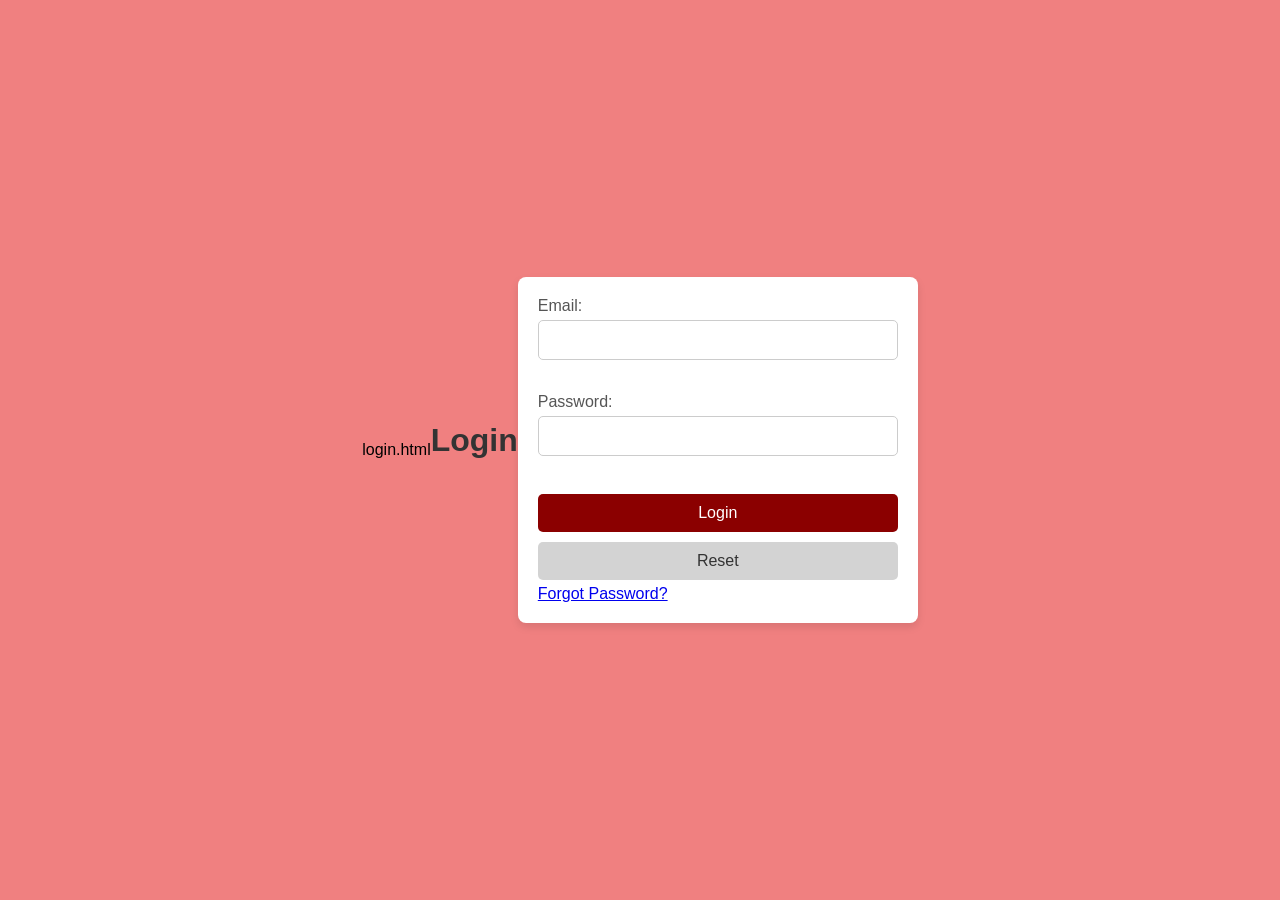
<file: login.html>
login.html
<!DOCTYPE html>
<html lang="en">
<head>
    <meta charset="UTF-8">
    <meta name="viewport" content="width=device-width, initial-scale=1.0">
    <title>Login</title>
    <link rel="stylesheet" href="styles2.css">
</head>
<body>
    <header>
        <h1>Login</h1>
    </header>
    <section>
        <form id="login-form">
            <label for="email">Email:</label>
            <input type="email" id="email" name="email" required><br>
            <label for="password">Password:</label>
            <input type="password" id="password" name="password" required><br>
            <button type="submit">Login</button>
            <button type="reset">Reset</button>
            <a href="#" id="forgot-password">Forgot Password?</a>
        </form>
    </section>
    <script src="script2.js"></script>
</body>
</html>
</file>
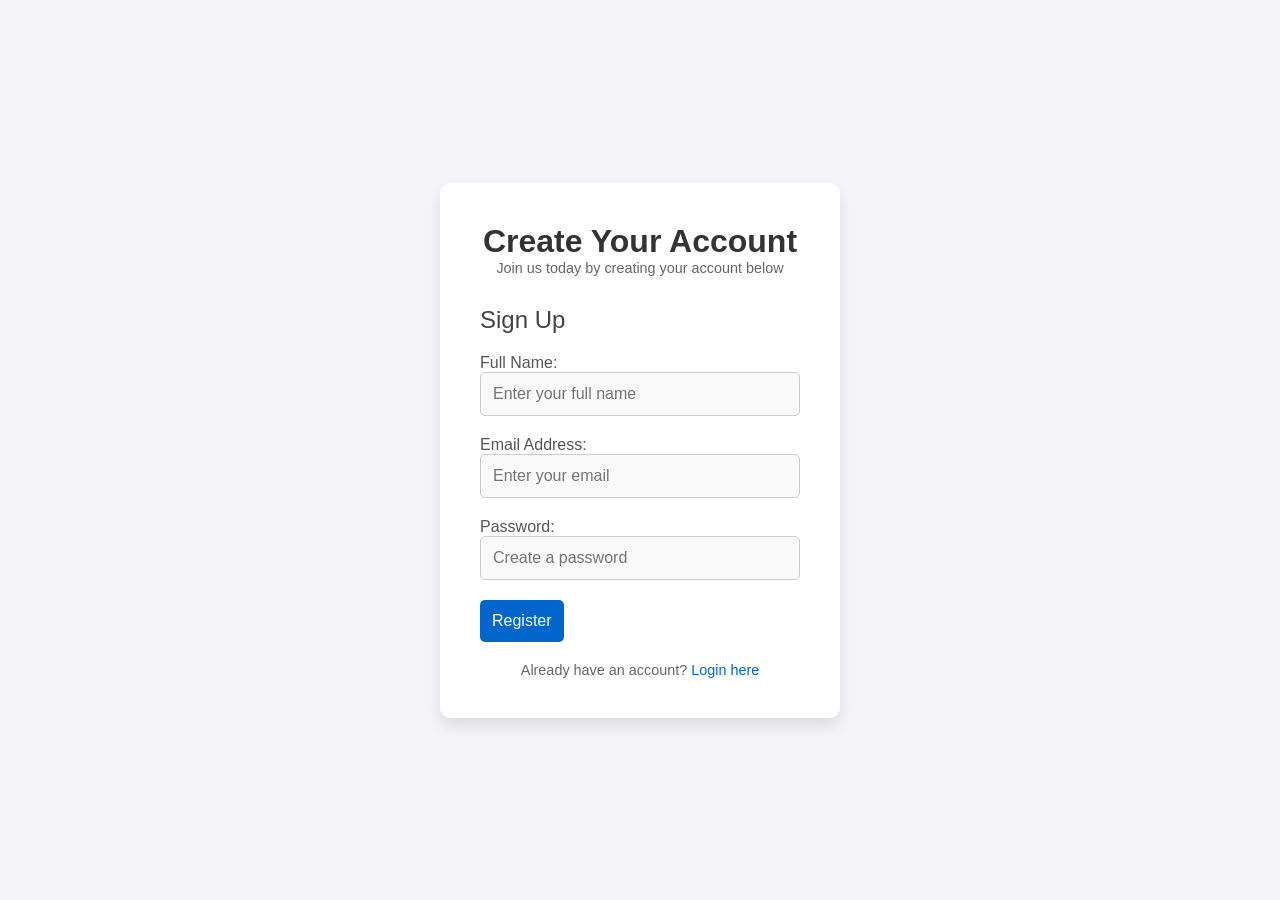
<file: register.html>
<!DOCTYPE html>
<html lang="en">
<head>
    <meta charset="UTF-8">
    <meta name="viewport" content="width=device-width, initial-scale=1.0">
    <title>Register</title>
    <link rel="stylesheet" href="styles1.css">
</head>
<body>
    <div class="container">
        <header>
            <h1>Create Your Account</h1>
            <p>Join us today by creating your account below</p>
        </header>
        <section>
            <form id="registration-form">
                <fieldset>
                    <legend>Sign Up</legend>
                    <label for="name">Full Name:</label>
                    <input type="text" id="name" name="name" placeholder="Enter your full name" required>

                    <label for="email">Email Address:</label>
                    <input type="email" id="email" name="email" placeholder="Enter your email" required>

                    <label for="password">Password:</label>
                    <input type="password" id="password" name="password" placeholder="Create a password" required>

                    <button type="submit">Register</button>
                </fieldset>
                <p class="login-link">Already have an account? <a href="#">Login here</a></p>
            </form>
        </section>
    </div>
    <script src="script1.js"></script>
</body>
</html>
</file>
<file: styles2.css>
/* General reset */
* {
    margin: 0;
    padding: 0;
    box-sizing: border-box;
}

body {
    font-family: Arial, sans-serif;
    background-color: lightcoral;
    display: flex;
    justify-content: center;
    align-items: center;
    height: 100vh;
    margin: 0;
}

header {
    text-align: center;
    margin-bottom: 20px;
}

h1 {
    color: #333;
    font-size: 2em;
}

section {
    background-color: white;
    border-radius: 8px;
    padding: 20px;
    box-shadow: 0 4px 8px rgba(0, 0, 0, 0.1);
    width: 100%;
    max-width: 400px;
}

form {
    display: flex;
    flex-direction: column;
}

fieldset {
    border: 1px solid #ccc;
    border-radius: 5px;
    padding: 15px;
}

legend {
    font-size: 1.2em;
    color: #444;
}

label {
    font-size: 1em;
    margin-bottom: 5px;
    color: #555;
}

input[type="email"],
input[type="password"] {
    padding: 10px;
    border: 1px solid #ccc;
    border-radius: 5px;
    margin-bottom: 15px;
    width: 100%;
    font-size: 1em;
}

button {
    padding: 10px;
    border: none;
    border-radius: 5px;
    cursor: pointer;
    font-size: 1em;
    margin: 5px 0;
    transition: background-color 0.3s ease;
}

button[type="submit"] {
    background-color: darkred;
    color: white;
}

button[type="submit"]:hover {
    background-color: crimson;
}

button[type="reset"] {
    background-color: lightgray;
    color: #333;
}

button[type="reset"]:hover {
    background-color: gray;
}

/* Responsive layout */
@media (max-width: 768px) {
    section {
        padding: 15px;
        width: 90%;
    }
}

@media (max-width: 480px) {
    h1 {
        font-size: 1.5em;
    }

    button {
        font-size: 0.9em;
    }
}
</file>
<file: styles1.css>
/* General reset */
* {
    margin: 0;
    padding: 0;
    box-sizing: border-box;
}

/* Body and container */
body {
    font-family: 'Arial', sans-serif;
    background-color: #f4f4f9;
    display: flex;
    justify-content: center;
    align-items: center;
    height: 100vh;
    margin: 0;
}

.container {
    background-color: white;
    padding: 40px;
    border-radius: 10px;
    box-shadow: 0 8px 16px rgba(0, 0, 0, 0.1);
    max-width: 400px;
    width: 100%;
}

/* Header */
header {
    text-align: center;
    margin-bottom: 30px;
}

h1 {
    font-size: 2em;
    color: #333;
}

p {
    font-size: 0.9em;
    color: #666;
}

/* Form */
form {
    display: flex;
    flex-direction: column;
}

fieldset {
    border: none;
}

legend {
    font-size: 1.5em;
    color: #444;
    margin-bottom: 20px;
}

label {
    font-size: 1em;
    margin-bottom: 5px;
    color: #555;
}

input[type="text"],
input[type="email"],
input[type="password"] {
    padding: 12px;
    border: 1px solid #ccc;
    border-radius: 5px;
    margin-bottom: 20px;
    width: 100%;
    font-size: 1em;
    background-color: #f9f9f9;
}

input[type="text"]:focus,
input[type="email"]:focus,
input[type="password"]:focus {
    border-color: #0066cc;
    outline: none;
    background-color: #fff;
}

button {
    padding: 12px;
    background-color: #0066cc;
    color: white;
    border: none;
    border-radius: 5px;
    cursor: pointer;
    font-size: 1em;
    transition: background-color 0.3s ease;
}

button:hover {
    background-color: #005bb5;
}

.login-link {
    text-align: center;
    margin-top: 20px;
    font-size: 0.9em;
}

.login-link a {
    color: #0066cc;
    text-decoration: none;
}

.login-link a:hover {
    text-decoration: underline;
}

/* Responsive design */
@media (max-width: 768px) {
    .container {
        padding: 20px;
    }

    h1 {
        font-size: 1.8em;
    }

    p {
        font-size: 0.85em;
    }
}
</file>
